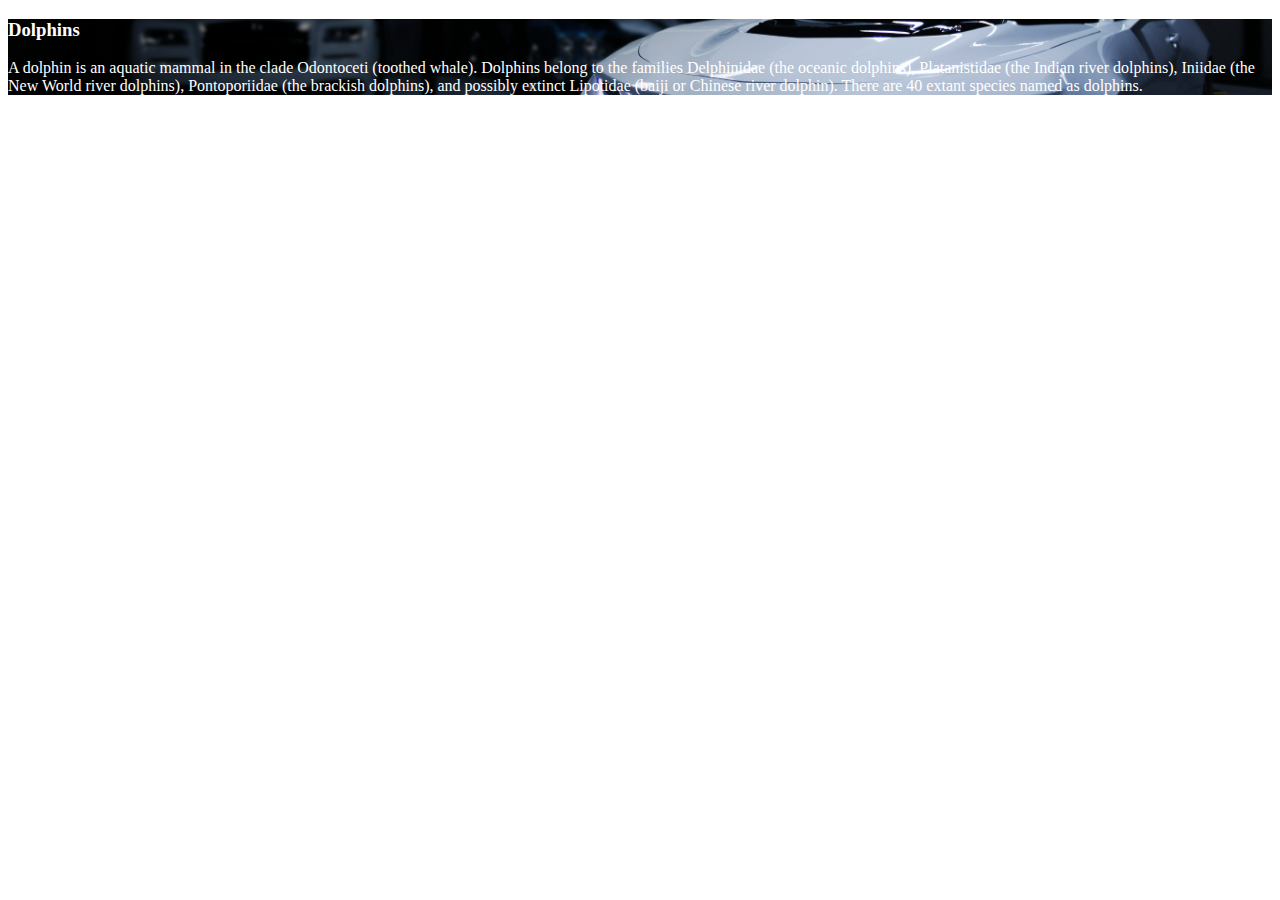
<file: classwork/heroes/index.html>
<!DOCTYPE html>
<html lang="en">
  <head>
    <meta charset="UTF-8" />
    <meta name="viewport" content="width=device-width, initial-scale=1.0" />
    <link
      href="https://cdn.jsdelivr.net/npm/bootstrap@5.2.3/dist/css/bootstrap.min.css"
      rel="stylesheet"
      integrity="sha384-rbsA2VBKQhggwzxH7pPCaAqO46MgnOM80zW1RWuH61DGLwZJEdK2Kadq2F9CUG65"
      crossorigin="anonymous"
    />
    <script
      defer
      src="https://cdn.jsdelivr.net/npm/@popperjs/core@2.11.6/dist/umd/popper.min.js"
      integrity="sha384-oBqDVmMz9ATKxIep9tiCxS/Z9fNfEXiDAYTujMAeBAsjFuCZSmKbSSUnQlmh/jp3"
      crossorigin="anonymous"
    ></script>
    <script
      defer
      src="https://cdn.jsdelivr.net/npm/bootstrap@5.2.3/dist/js/bootstrap.min.js"
      integrity="sha384-cuYeSxntonz0PPNlHhBs68uyIAVpIIOZZ5JqeqvYYIcEL727kskC66kF92t6Xl2V"
      crossorigin="anonymous"
    ></script>
    <style>
      header {
        background-image: url(../images/car1.jpg);
        background-size: cover;
        background-position: center;
      }
      body {
        color: white;
      }
    </style>

    <title>Document</title>
  </head>
  <body>
    <header class="container p-4 my-2 bg-light rounded-3">
      <h3 class="display-5 fw-bold">Dolphins</h3>
      <p class="col-md-8 lead">
        A dolphin is an aquatic mammal in the clade Odontoceti (toothed whale).
        Dolphins belong to the families Delphinidae (the oceanic dolphins),
        Platanistidae (the Indian river dolphins), Iniidae (the New World river
        dolphins), Pontoporiidae (the brackish dolphins), and possibly extinct
        Lipotidae (baiji or Chinese river dolphin). There are 40 extant species
        named as dolphins.
      </p>
    </header>
  </body>
</html>
</file>
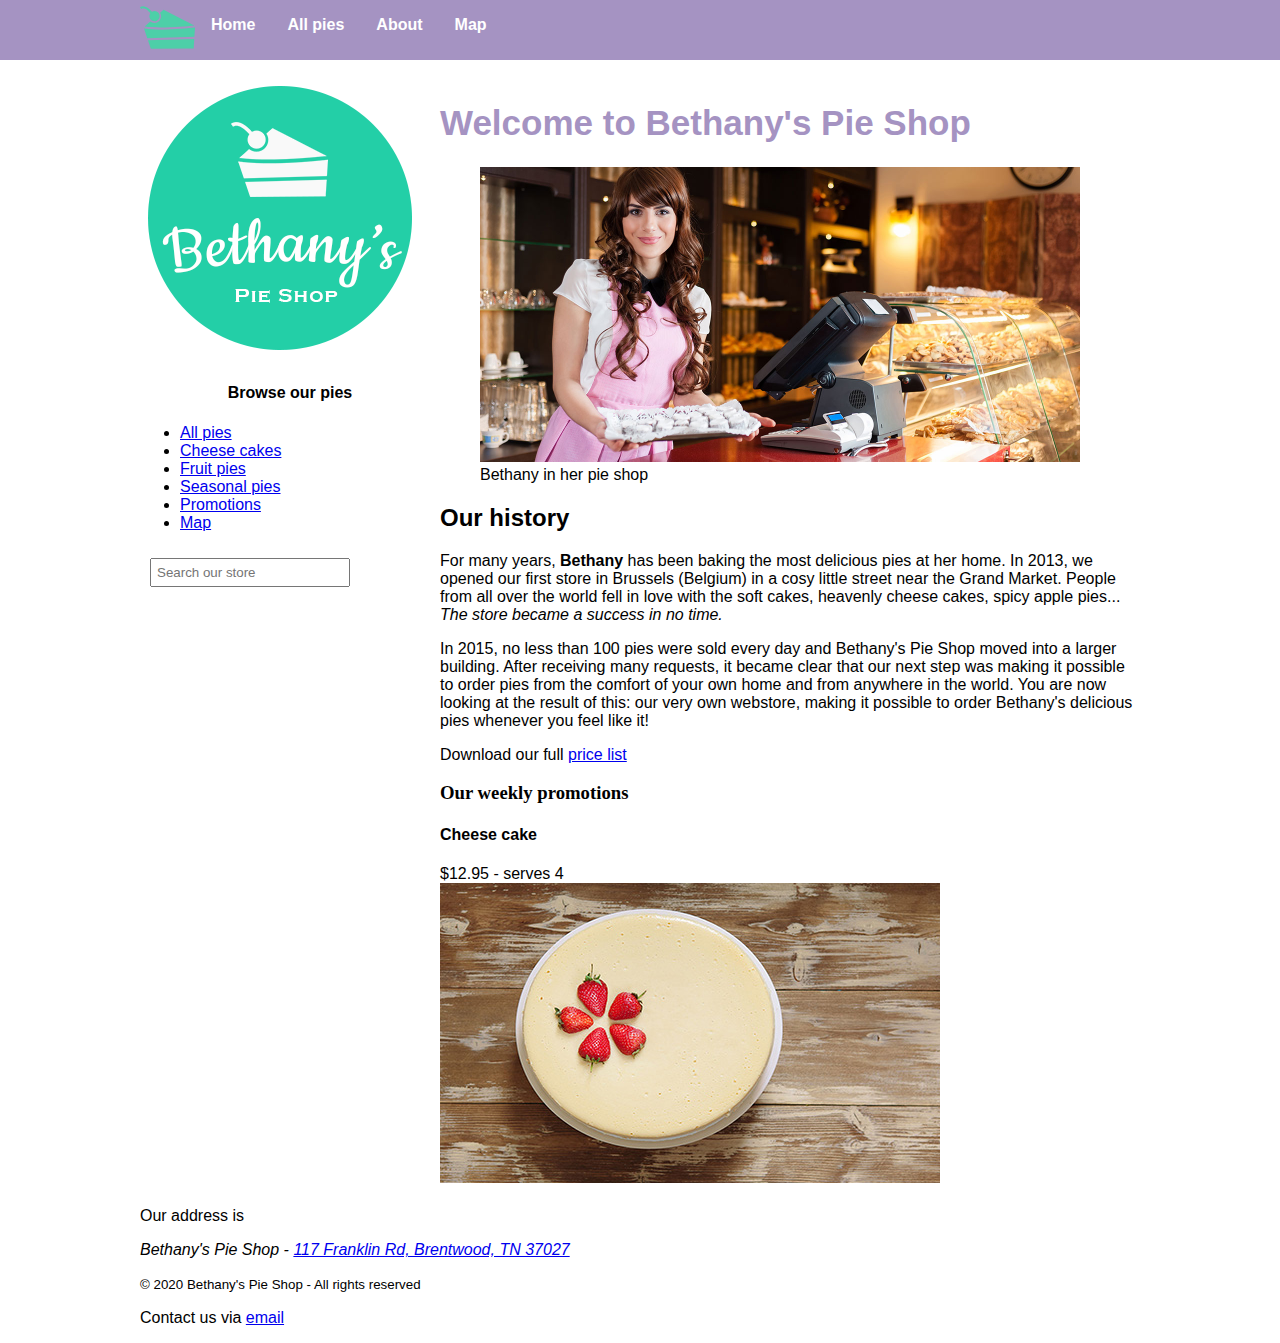
<file: classwork/Start/index.html>
<!DOCTYPE html>
<html>

<head>
  <meta charset="utf-8">
  <title>Welcome to Bethany's Pie Shop!</title>
  <link rel="stylesheet" type="text/css" href="styles/site.css"> 
</head>

<body>
  <header id="mainheader">
    <nav>
      <ul>
        <li><img src="images/cake.svg" height="55" /></li>
        <li><a href="#">Home</a></li>
        <li><a href="#">All pies</a></li>
        <li><a href="#">About</a></li>
        <li><a href="map.html">Map</a></li>
      </ul>
    </nav>
  </header>
  <div class="container">
    <aside id="leftmenu">
      <a href="#"><img src="images/bethanylogo.png" /></a>

      <header>
        <h4 style="text-align: center;">Browse our pies</h4>
      </header>
      <ul>
        <li><a href="#">All pies</a></li>
        <li><a href="#">Cheese cakes</a></li>
        <li><a href="#">Fruit pies</a></li>
        <li><a href="#">Seasonal pies</a></li>
        <li><a href="#promos">Promotions</a></li>
        <li><a href="map.html">Map</a></li>
      </ul>

      <input type="search" class="searchbox" placeholder="Search our store" />
    </aside>
    <main id="main">
      <article>
        <header>
          <h1 style="font-size:35px;color:#a593c2">Welcome to Bethany's Pie Shop</h1>
        </header>
        <figure>
          <img src="images/bethany-fullsize.jpg" width="600" alt="Bethany in her pie shop" />
          <figcaption>Bethany in her pie shop</figcaption>
        </figure>
        <h2>Our history</h2>
        <p>For many years, <b>Bethany</b> has been baking the most delicious pies at her home. In 2013, we
          opened
          our first store
          in Brussels (Belgium) in a cosy little street near the Grand Market. People from all over the world
          fell
          in love
          with the soft cakes, heavenly cheese cakes, spicy apple pies...<i><br>The store became a success in
            no time.</i>
        </p>
        <p>

          In 2015, no less than 100 pies were sold every day and Bethany's Pie Shop moved into a larger
          building.
          After receiving many requests, it became clear that our next step was making it possible to order
          pies from the comfort of your own home and from anywhere in the world. You are now looking at the
          result of this:
          our very own webstore, making it possible to order Bethany's delicious pies whenever you feel like
          it!
        </p>
        <p>Download our full <a href="downloads/PriceList.zip">price list</a></p>
      </article>

      <section id="promos">
        <h3 style="font-family:verdana;">Our weekly promotions</h3>
        <h4>Cheese cake</h4>
        $12.95 - serves 4<br>
        <img src="images/cheesecakesmall.jpg" alt="Cheese cake with strawberry" />
      </section>
    </main>

    <footer>
      <p>Our address is <address>Bethany's Pie Shop - <a href="map.html">117 Franklin Rd, Brentwood, TN 37027</a></address>
      </p>
      <p><small>&copy; 2020 Bethany's Pie Shop - All rights reserved</small></p>
      <p>Contact us via <a href="mailto:info@bethanyspieshop.com">email</a></p>
    </footer>
  </div>
</body>

</html>
</file>
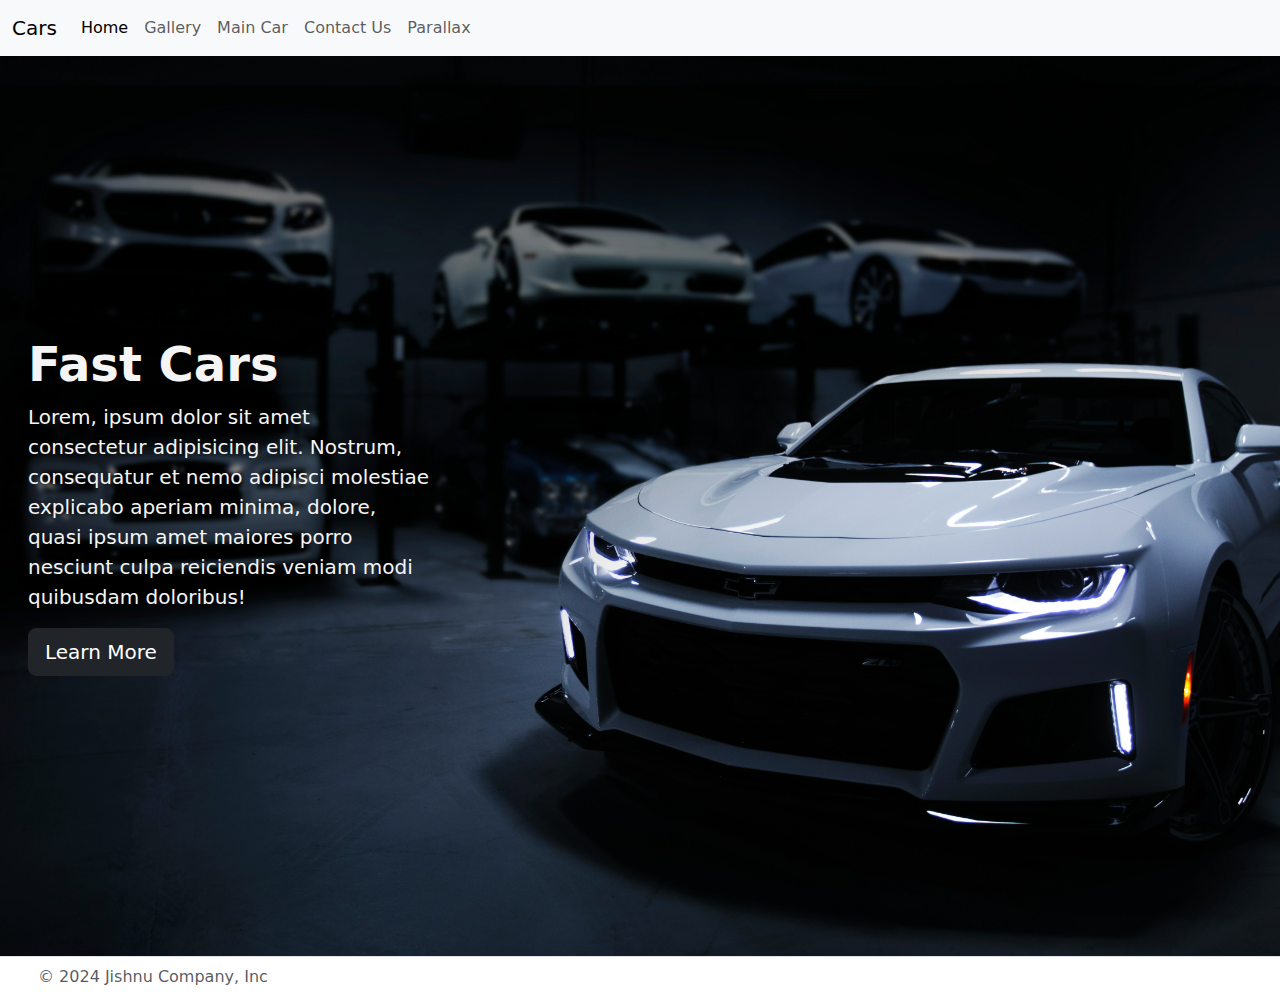
<file: lab-exercise/Lab 2/index.html>
<!DOCTYPE html>
<html lang="en">
<head>
  <meta charset="UTF-8">
  <meta name="viewport" content="width=device-width, initial-scale=1.0">
  <title>Cars Home</title>
  <link href="https://cdn.jsdelivr.net/npm/bootstrap@5.3.3/dist/css/bootstrap.min.css" rel="stylesheet" integrity="sha384-QWTKZyjpPEjISv5WaRU9OFeRpok6YctnYmDr5pNlyT2bRjXh0JMhjY6hW+ALEwIH" crossorigin="anonymous">
  <style>
    main {
      background-image: url('/classwork/images/car1.jpg');
      background-size: cover;
      background-position: center;
      color: whitesmoke;
    }
    .row {
      align-items: center;
      padding-left: 1em;
    }
  </style>
</head>
<body>
  <nav class="navbar navbar-expand-lg bg-body-tertiary">
    <div class="container-fluid">
      <a class="navbar-brand" href="#">Cars</a>
      <button class="navbar-toggler" type="button" data-bs-toggle="collapse" data-bs-target="#navbarNav" aria-controls="navbarNav" aria-expanded="false" aria-label="Toggle navigation">
        <span class="navbar-toggler-icon"></span>
      </button>
      <div class="collapse navbar-collapse" id="navbarNav">
        <ul class="navbar-nav">
          <li class="nav-item">
            <a class="nav-link active" aria-current="page" href="./index.html">Home</a>
          </li>
          <li class="nav-item">
            <a class="nav-link" href="./gallery.html">Gallery</a>
          </li>
          <li class="nav-item">
            <a class="nav-link" href="./main_car.html">Main Car</a>
          </li>
          <li class="nav-item">
            <a class="nav-link" href="./contact.html">Contact Us</a>
          </li>
          <li class="nav-item">
            <a class="nav-link" href="./parallax.html">Parallax</a>
          </li>
        </ul>
      </div>
    </div>
  </nav>
  <main class="bg-light vh-100">
    <div class="container-fluid align-items-center">
      <div class="row vh-100">
        <div class="col-6">
          <h1 class="display-5 fw-bold">Fast Cars</h1>
          <p class="col-md-8 lead">Lorem, ipsum dolor sit amet consectetur adipisicing elit. Nostrum, consequatur et nemo adipisci molestiae explicabo aperiam minima, dolore, quasi ipsum amet maiores porro nesciunt culpa reiciendis veniam modi quibusdam doloribus!</p>
          <button class="btn btn-dark btn-lg" type="button">Learn More</button>
        </div>
      </div>
    </div>
  </main>
  <footer class="d-flex flex-wrap justify-content-between align-items-center py-2 border-top">
    <div class="col-md-4 d-flex align-items-center">
      <a href="/" class="mb-3 me-2 mb-md-0 text-body-secondary text-decoration-none lh-1">
        <svg class="bi" width="30" height="24"><use xlink:href="#bootstrap"></use></svg>
      </a>
      <span class="mb-3 mb-md-0 text-body-secondary">© 2024 Jishnu Company, Inc</span>
    </div>
  </footer>
  <script src="https://cdn.jsdelivr.net/npm/bootstrap@5.3.3/dist/js/bootstrap.bundle.min.js" integrity="sha384-YvpcrYf0tY3lHB60NNkmXc5s9fDVZLESaAA55NDzOxhy9GkcIdslK1eN7N6jIeHz" crossorigin="anonymous"></script>
</body>
</html>
</file>
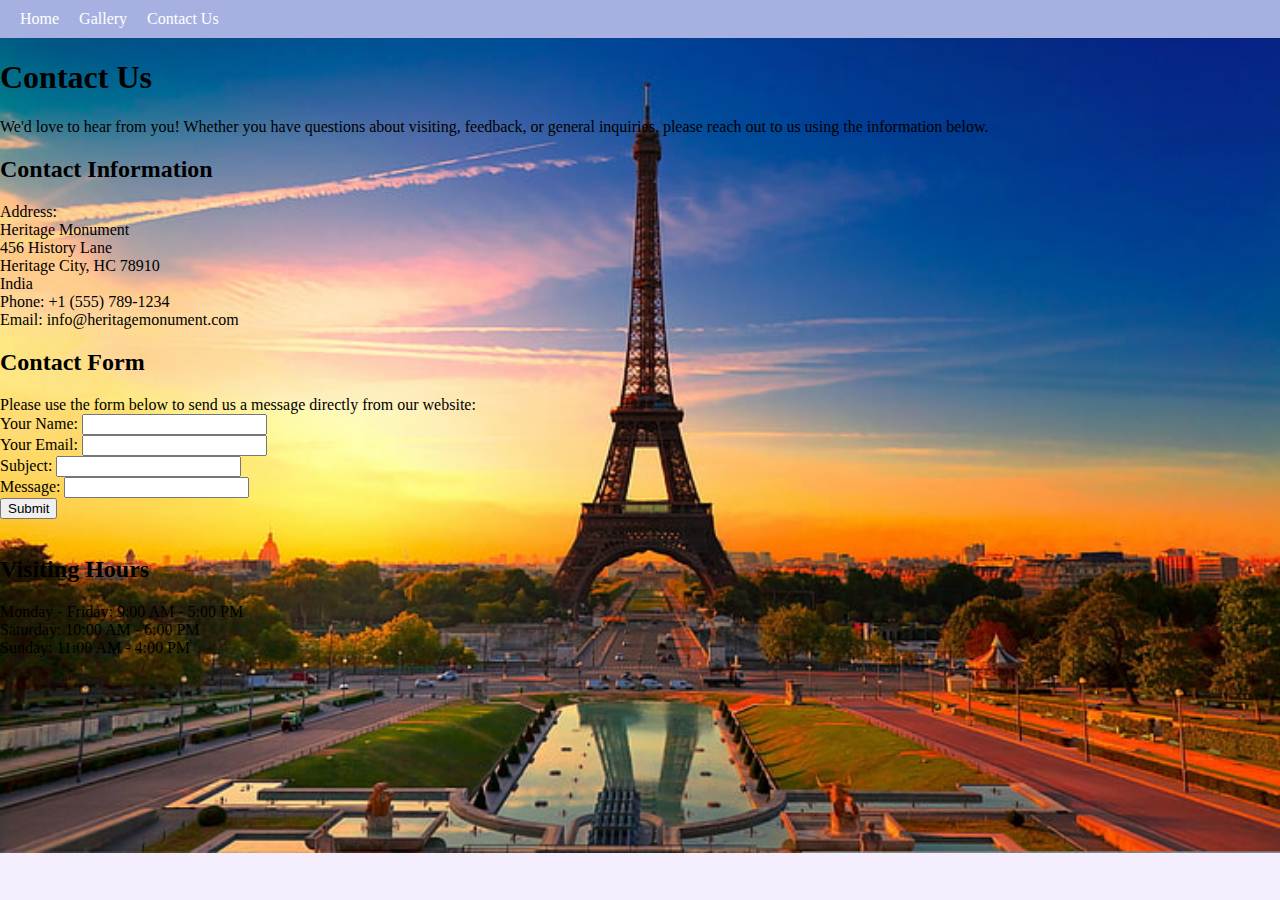
<file: contact.html>
<!DOCTYPE html>
<html lang="en">
    <head>
        <meta charset="UTF-8" />
        <meta name="viewport" content="width=device-width, initial-scale=1.0" />
        <title>Document</title>
        <style>
            body {
                background-image: url("images/wallpaper.jpg");
                background-repeat: no-repeat;
                background-size: cover;
            }
        </style>
        <link rel="stylesheet" href="./styles/styles.css" />
    </head>
    <body>
        <header>
            <nav>
                <ul class="navbar">
                    <li><a href="./home.html">Home</a></li>
                    <li><a href="gallery.html">Gallery</a></li>
                    <li><a href="contact.html">Contact Us</a></li>
                </ul>
            </nav>
        </header>
        <h1>Contact Us</h1>
        <p>
            We'd love to hear from you! Whether you have questions about
            visiting, feedback, or general inquiries, please reach out to us
            using the information below.
        </p>
        <h2>Contact Information</h2>
        Address: <br />
        Heritage Monument <br />
        456 History Lane<br />
        Heritage City, HC 78910<br />
        India<br />
        Phone: +1 (555) 789-1234 <br />
        Email: info@heritagemonument.com <br />
        <h2>Contact Form</h2>
        Please use the form below to send us a message directly from our
        website: <br />
        Your Name: <input /><br />
        Your Email: <input /> <br />
        Subject: <input /> <br />
        Message: <input /> <br />
        <button>Submit</button> <br /><br />

        <h2>Visiting Hours</h2>
        Monday - Friday: 9:00 AM - 5:00 PM <br />
        Saturday: 10:00 AM - 6:00 PM <br />
        Sunday: 11:00 AM - 4:00 PM <br />
    </body>
</html>
</file>
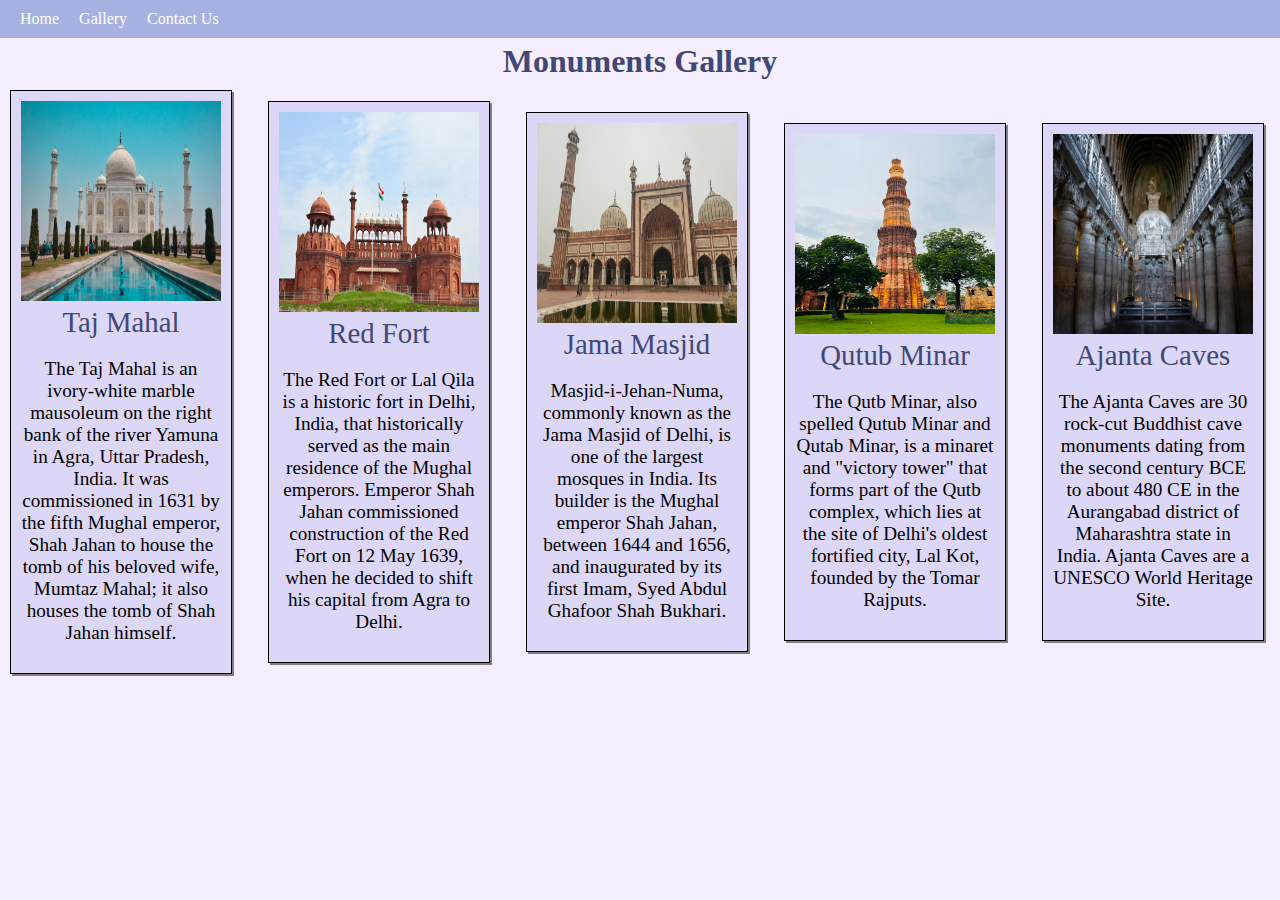
<file: gallery.html>
<!DOCTYPE html>
<html lang="en">
<head>
  <meta charset="UTF-8">
  <meta name="viewport" content="width=device-width, initial-scale=1.0">
  <link rel="stylesheet" href="./styles/styles.css">
  <title>Document</title>
</head>
<body>
  <header>
    <nav>
      <ul class="navbar">
        <li><a href="./home.html">Home</a></li>
        <li><a href="./gallery.html">Gallery</a></li>
        <li><a href="./contact.html">Contact Us</a></li>
      </ul>
    </nav>
  </header>
  <main>
    <div class="flex-container">
      <h1 class="title">Monuments Gallery</h1>
    </div>
    <div class="flex-container">
      <div class="flex-item">
        <img src="./images/taj-mahal.jpg" alt="">
        <figcaption>Taj Mahal</figcaption>
        <p>The Taj Mahal is an ivory-white marble mausoleum on the right bank of the river Yamuna in Agra, Uttar Pradesh, India. It was commissioned in 1631 by the fifth Mughal emperor, Shah Jahan to house the tomb of his beloved wife, Mumtaz Mahal; it also houses the tomb of Shah Jahan himself.</p>
      </div>
      <div class="flex-item">
        <img src="./images/red-fort.jpg" alt="">
        <figcaption>Red Fort</figcaption>
        <p>The Red Fort or Lal Qila is a historic fort in Delhi, India, that historically served as the main residence of the Mughal emperors. Emperor Shah Jahan commissioned construction of the Red Fort on 12 May 1639, when he decided to shift his capital from Agra to Delhi.</p>
      </div>
      <div class="flex-item">
        <img src="./images/jama-masjid.jpg" alt="">
        <figcaption>Jama Masjid</figcaption>
        <p>Masjid-i-Jehan-Numa, commonly known as the Jama Masjid of Delhi, is one of the largest mosques in India. Its builder is the Mughal emperor Shah Jahan, between 1644 and 1656, and inaugurated by its first Imam, Syed Abdul Ghafoor Shah Bukhari.</p>
      </div>
      <div class="flex-item">
        <img src="./images/qutub-minar.jpg" alt="">
        <figcaption>Qutub Minar</figcaption>
        <p>The Qutb Minar, also spelled Qutub Minar and Qutab Minar, is a minaret and "victory tower" that forms part of the Qutb complex, which lies at the site of Delhi's oldest fortified city, Lal Kot, founded by the Tomar Rajputs.</p>
      </div>
      <div class="flex-item">
        <img src="./images/ajanta-caves.jpg" alt="">
        <figcaption>Ajanta Caves</figcaption>
        <p>The Ajanta Caves are 30 rock-cut Buddhist cave monuments dating from the second century BCE to about 480 CE in the Aurangabad district of Maharashtra state in India. Ajanta Caves are a UNESCO World Heritage Site.</p>
      </div>
      <div class="flex-item">
        <img src="./images/golden-temple.jpg" alt="">
        <figcaption>Golden Temple</figcaption>
        <p>The Golden Temple is a gurdwara located in the city of Amritsar, Punjab, India. It is the pre-eminent spiritual site of Sikhism. It is one of the holiest sites in Sikhism, alongside the Gurdwara Darbar Sahib Kartarpur in Kartarpur, and Gurdwara Janam Asthan in Nankana Sahib.</p>
      </div>
    </div>
  </main>
</body>
</html>
</file>
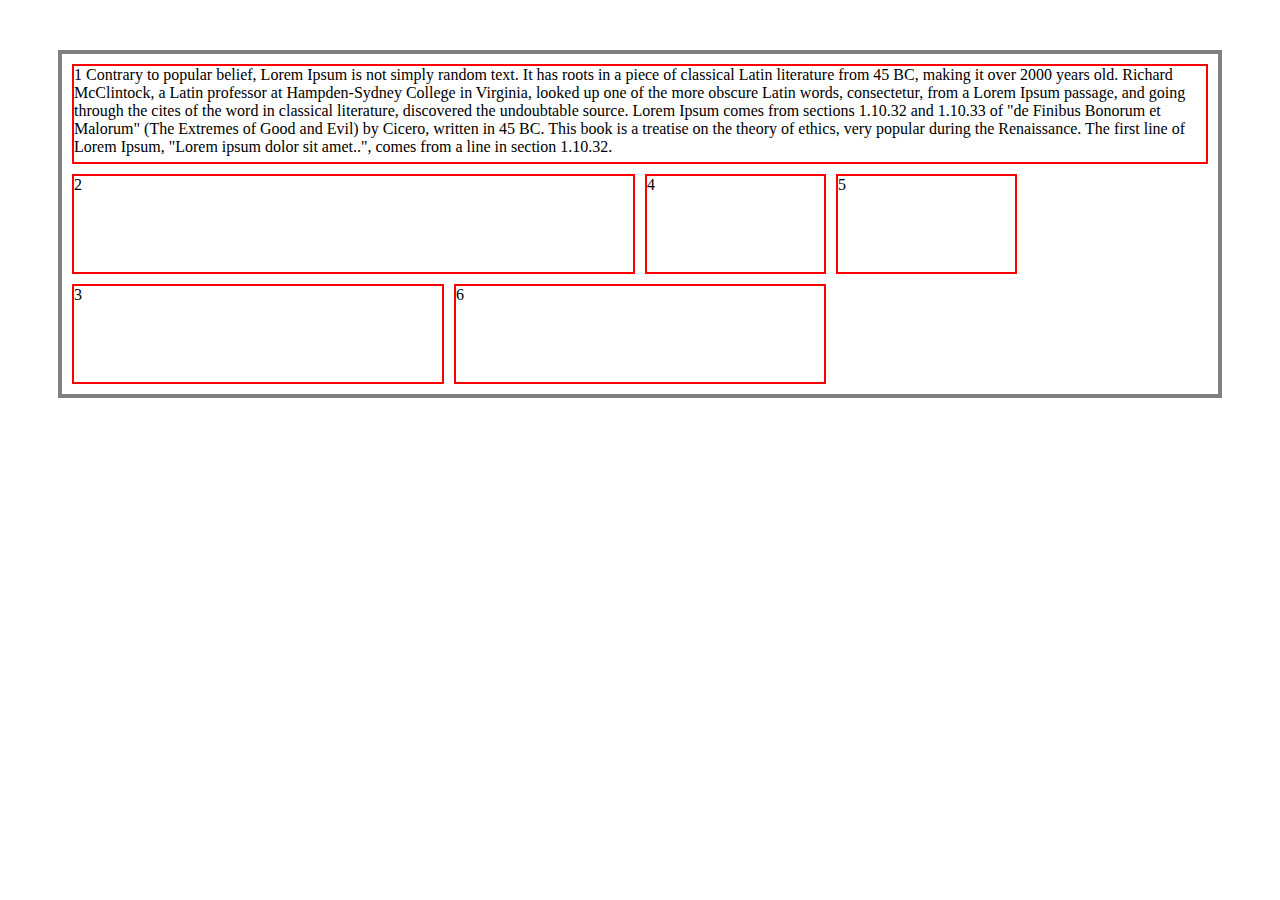
<file: classwork/basic-gird/grid.html>
<!DOCTYPE html>
<html lang="en">
<head>
  <meta charset="UTF-8">
  <meta name="viewport" content="width=device-width, initial-scale=1.0">
  <link rel="stylesheet" href="grid.css">
  <title>Document</title>
</head>
<body>
  <div class="container">
    <div class=" one item">1 Contrary to popular belief, Lorem Ipsum is not simply random text. It has roots in a piece of classical Latin literature from 45 BC, making it over 2000 years old. Richard McClintock, a Latin professor at Hampden-Sydney College in Virginia, looked up one of the more obscure Latin words, consectetur, from a Lorem Ipsum passage, and going through the cites of the word in classical literature, discovered the undoubtable source. Lorem Ipsum comes from sections 1.10.32 and 1.10.33 of "de Finibus Bonorum et Malorum" (The Extremes of Good and Evil) by Cicero, written in 45 BC. This book is a treatise on the theory of ethics, very popular during the Renaissance. The first line of Lorem Ipsum, "Lorem ipsum dolor sit amet..", comes from a line in section 1.10.32.</div>
    <div class="two item">2</div>
    <div class="three item">3</div>
    <div class="four item">4</div>
    <div class="five item">5</div>
    <div class="six item">6</div>
  </div>
</body>
</html>
</file>
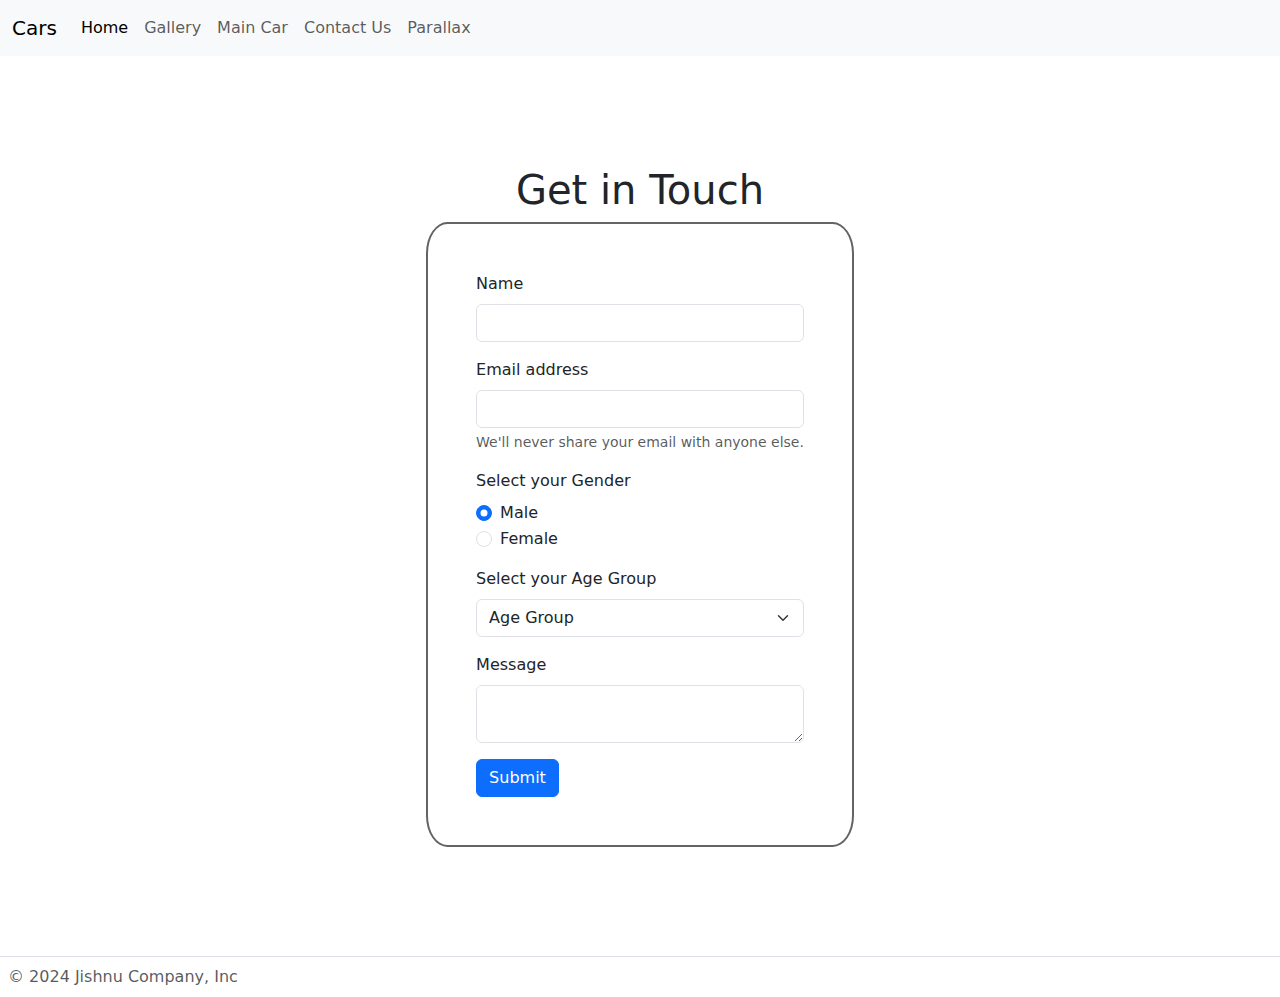
<file: lab-exercise/Lab 2/contact.html>
<!DOCTYPE html>
<html lang="en">
<head>
  <meta charset="UTF-8">
  <meta name="viewport" content="width=device-width, initial-scale=1.0">
  <link href="https://cdn.jsdelivr.net/npm/bootstrap@5.3.3/dist/css/bootstrap.min.css" rel="stylesheet" integrity="sha384-QWTKZyjpPEjISv5WaRU9OFeRpok6YctnYmDr5pNlyT2bRjXh0JMhjY6hW+ALEwIH" crossorigin="anonymous">
  <link rel="stylesheet" href="css/contact.css">
  <title>Contact</title>
</head>
<body>
  <nav class="navbar navbar-expand-lg bg-body-tertiary">
    <div class="container-fluid">
      <a class="navbar-brand" href="#">Cars</a>
      <button class="navbar-toggler" type="button" data-bs-toggle="collapse" data-bs-target="#navbarNav" aria-controls="navbarNav" aria-expanded="false" aria-label="Toggle navigation">
        <span class="navbar-toggler-icon"></span>
      </button>
      <div class="collapse navbar-collapse" id="navbarNav">
        <ul class="navbar-nav">
          <li class="nav-item">
            <a class="nav-link active" aria-current="page" href="./index.html">Home</a>
          </li>
          <li class="nav-item">
            <a class="nav-link" href="./gallery.html">Gallery</a>
          </li>
          <li class="nav-item">
            <a class="nav-link" href="./main_car.html">Main Car</a>
          </li>
          <li class="nav-item">
            <a class="nav-link" href="./contact.html">Contact Us</a>
          </li>
          <li class="nav-item">
            <a class="nav-link" href="./parallax.html">Parallax</a>
          </li>
        </ul>
      </div>
    </div>
  </nav>
  <main>
    <div class="container min-vh-100 d-flex flex-column justify-content-center align-items-center">
      <h1>Get in Touch</h1>
        <form class="needs-validation" novalidate>
          <div class="mb-3">
            <label for="Name" class="form-label">Name</label>
            <input type="text" class="form-control" id="Name" required>
            <div class="invalid-feedback">
              Please enter your full name.
            </div>
          </div>
          <div class="mb-3">
            <label for="InputEmail1" class="form-label">Email address</label>
            <input type="email" class="form-control" id="InputEmail1" aria-describedby="emailHelp" required>
            <div id="emailHelp" class="form-text">We'll never share your email with anyone else.</div>
            <div class="invalid-feedback">
              Please enter your email address.
            </div>
          </div>
          <div class="mb-3">
            <label for="Gender" class="form-label">Select your Gender</label>
            <div class="form-check">
              <input class="form-check-input" type="radio" name="Gender" id="Gender1" checked>
              <label class="form-check-label" for="Gender1">
                Male
              </label>
            </div>
            <div class="form-check">
              <input class="form-check-input" type="radio" name="Gender" id="Gender2">
              <label class="form-check-label" for="Gender2">
                Female
              </label>
            </div>
          </div>
          <div class="mb-3">
            <label for="AgeGroup" class="form-label">Select your Age Group</label>
            <select id="AgeGroup" class="form-select" required>
              <option selected>Age Group</option>
              <option value="1">Under 18</option>
              <option value="2">18 to 29</option>
              <option value="3">30 to 39</option>
              <option value="3">40 and above</option>
            </select>
          </div>
          <div class="mb-3">
            <label for="MessageBox" class="form-label">Message</label>
            <div class="form-floating">
              <textarea class="form-control" placeholder="Leave a comment here" id="MessageBox" required></textarea>
              <div class="invalid-feedback">
                Please enter your message.
              </div>
            </div>
          </div>
          <button type="submit" class="btn btn-primary">Submit</button>
        </form>
      </div>
    </div>
  </main>
  <footer class="d-flex flex-wrap justify-content-between align-items-center py-2 border-top">
    <div class="col-md-4 d-flex align-items-center">
      <a href="/" class="mb-3 me-2 mb-md-0 text-body-secondary text-decoration-none lh-1">
      </a>
      <span class="mb-3 mb-md-0 text-body-secondary">© 2024 Jishnu Company, Inc</span>
    </div>
  </footer>
  <script src="https://cdn.jsdelivr.net/npm/bootstrap@5.3.3/dist/js/bootstrap.bundle.min.js" integrity="sha384-YvpcrYf0tY3lHB60NNkmXc5s9fDVZLESaAA55NDzOxhy9GkcIdslK1eN7N6jIeHz" crossorigin="anonymous"></script>
  <script>
    (() => {
      'use strict'

        // Fetch all the forms we want to apply custom Bootstrap validation styles to
        const forms = document.querySelectorAll('.needs-validation')

        // Loop over them and prevent submission
        Array.from(forms).forEach(form => {
          form.addEventListener('submit', event => {
            if (!form.checkValidity()) {
              event.preventDefault()
              event.stopPropagation()
            }

            form.classList.add('was-validated')
          }, false)
        })
      })()
  </script>
</body>
</html>
</file>
<file: classwork/Start/styles/site.css>
body {
  margin-top: 0px;
  font-family: 'Segoe UI', Tahoma, Geneva, Verdana, sans-serif;
  margin-left: auto;
  margin-right: auto;
  /* background-color: #e6e4d9; */
  /* background-image: url('../images/pattern.png'); */
}

.container {
  width:1000px;
  margin-left: auto;
  margin-right: auto;
}

#mainheader {
  background-color: #a593c2;
}

nav {
  height: 60px;
  width: 1000px;
  margin: 0 auto 20px;
}

nav>ul {
  list-style-type: none;
  margin: 0;
  padding: 0;
  overflow: hidden;
}

nav>ul>li {
  float: left;
}

nav>ul>li a {
  display: block;
  color: white;
  text-align: center;
  padding: 16px;
  text-decoration: none;
  font-weight: bold;
}

#leftmenu {
  float: left;
  width: 30%;
  margin-bottom: 20px;
}

#main {
  float: right;
  width: 70%;
  margin-bottom: 20px;
}

footer {
  clear: both;
  width: 100%;
}

.searchbox {
  padding: 5px;
  margin: 10px 10px;
  width: 200px;
}
</file>
<file: styles/styles.css>
body{
  background-color: #F4EEFF;
  margin: 0px;
  padding: 0px;
}

nav {
  color: white;
  background-color: #A6B1E1;
  display: flex;
  justify-content: space-between;
  align-items: center;
  padding: 10px 20px;
}

ul {
  display: flex;
  list-style: none;
  padding: 0;
  margin: 0;
}

ul li {
  margin-right: 20px;
}

ul li a {
  color: white;
  text-decoration: none;
  transition: color 0.3s;
}

ul li a:hover {
  color: #7b83a8;
}

.title {
  color: #424874;
  text-align: center;
  margin: 0px;
  margin-top: 5px;
}
.flex-container{
  display: flex;
  flex-direction: row;
  justify-content: space-around;
  align-items: center;
  align-content: center;
  gap: 1em;
}
.flex-item {
  text-align: center;
  margin: 10px;
  padding: 10px;
  border: 1px solid black;
  box-shadow: 2px 2px grey;
  background-color: #DCD6F7;
  font-size: 1.2em;
}
.flex-item figcaption{
  color: #424874;
  font-size: 1.5em;
}
.flex-item img{
  width: 200px;
  height: 200px;
}
</file>
<file: classwork/basic-gird/grid.css>
.container {
  margin: 50px;
  padding: 10px;
  border: 4px solid gray;
  display: grid;
  grid-template-columns: repeat(6, 1fr);
  grid-gap: 10px;
  grid-auto-rows: minmax(100px, auto);
  grid-auto-flow: dense;
}
.item {
  border: 2px solid red; 
}
.one {
  grid-column: 1/-1;
}
.two{
  grid-column: span 3;
}
.three{
  grid-column: 1/3;
}
.six {
  grid-column: span 2;
}
</file>
<file: lab-exercise/Lab 2/css/contact.css>
form {
  border: 2px solid rgb(100, 100, 100);
  padding: 3em;
  border-radius: 5%;
}
</file>
